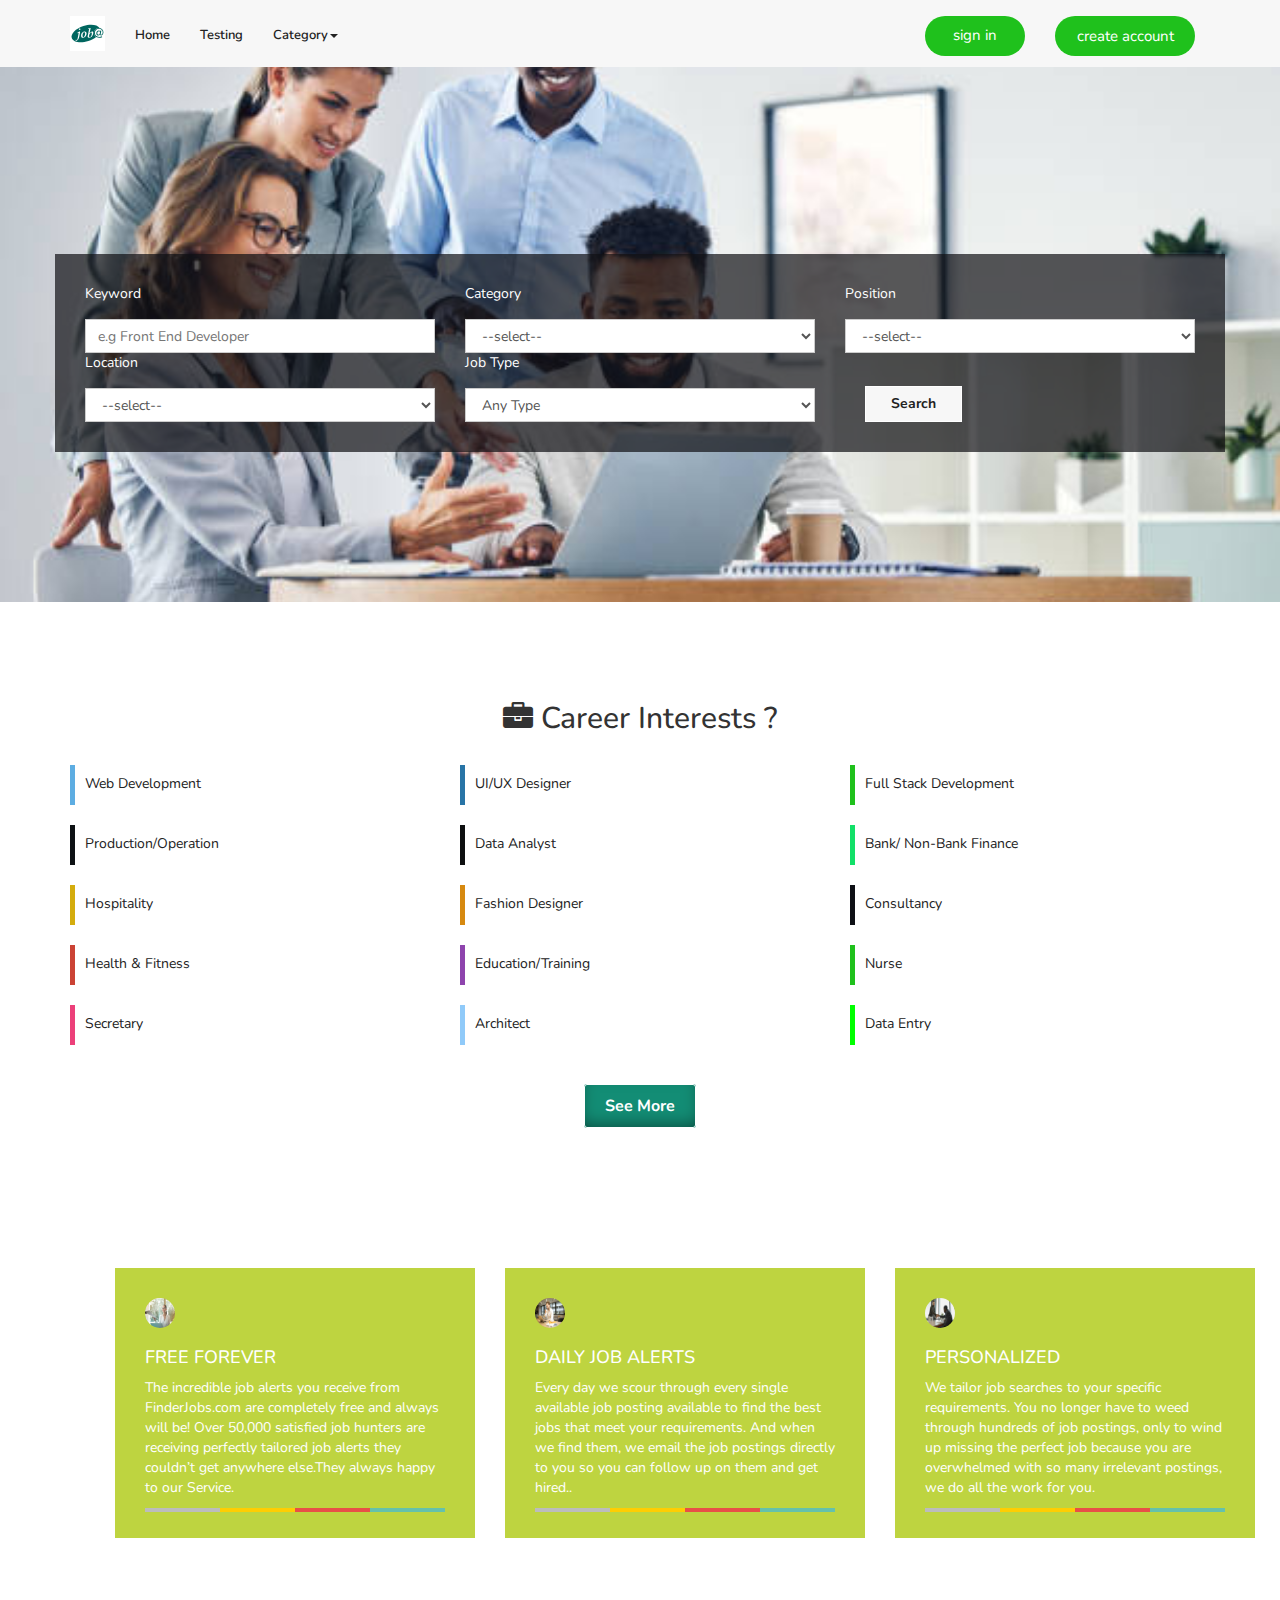
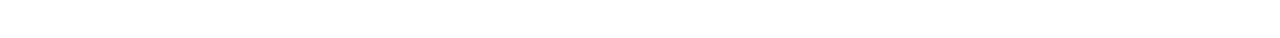
<file: Jobs Portal/index.html>
<!DOCTYPE html>
<html lang="en">

<head>
    <meta charset="utf-8">
    <title>Jobs Portal</title>
    <meta name="description" content="">
    <meta name="viewport" content="width=device-width, initial-scale=1">
    <link rel="shortcut icon" type="image/x-icon" href="favicon.ico">
    <link rel="stylesheet" type="text/css" href="css/bootstrap.css">
    <link rel="stylesheet" type="text/css" href="css/animate.css">
    <link rel="stylesheet" type="text/css" href="css/font-awesome.min.css">
    <link rel="stylesheet" type="text/css" href="css/style.css">
    <link href="https://fonts.googleapis.com/css?family=Nunito:400,400i,600,600i,700" rel="stylesheet">
    <link href="https://fonts.googleapis.com/css?family=Poiret+One" rel="stylesheet"> 
</head>

<body>
    <!--===== top nav ====-->
   
    <!--    ===== menu navbar ====-->
    <section id="menu-navbar">
        <div class="nav-bar">
            <nav class="navbar navbar-default">
                <div class="container">
                    <!-- Brand and toggle get grouped for better mobile display -->
                    <div class="navbar-header">
                        <button type="button" class="navbar-toggle collapsed" data-toggle="collapse" data-target="#bs-example-navbar-collapse-1" aria-expanded="false"> <span class="sr-only">Toggle navigation</span> <span class="icon-bar"></span> <span class="icon-bar"></span> <span class="icon-bar"></span> </button>
                        <a class="navbar-brand" href="#"><img src="./images/logo.svg"></a>
                    </div>
                    <!-- Collect the nav links, forms, and other content for toggling -->
                    <div class="collapse navbar-collapse" id="bs-example-navbar-collapse-1">
                        <ul class="nav navbar-nav">
                            <li><a href="index.html">Home</a></li>
                            <li><a href="./Testing.html">Testing</a></li>
                            <li class="dropdown"> <a href="#" class="dropdown-toggle" data-toggle="dropdown" role="button" aria-haspopup="true" aria-expanded="false">Category<span class="caret"></span></a>
                                <ul class="dropdown-menu animated slideInLeft">
                                    <li><a href="#">Career Guide</a></li>
                                    <li><a href="#">Interview Tips</a></li>
                                    <li><a href="#">Resume Tips</a></li>
                                </ul>
                            </li>
                        </ul>
                        <ul class="nav navbar-nav navbar-right">
                            <li>
                                <p class="text-center"><a href="#" class="btn btn-primary btn-lg" role="button" data-toggle="modal" data-target="#login-modal">sign in</a></p>
                            </li>
                            <li>
                                <button type="button" class="btn btn-primary btn-lg btlg-2" data-toggle="modal" data-target="#myModal"> create account</button>
                            </li>
                        </ul>
                    </div>
                    <!-- /.navbar-collapse -->
                </div>
                <!-- /.container-fluid -->
            </nav>
        </div>
    </section>
    <!--menu navbar end-->
    <!--  ======>Sign In id<=====-->
    <section class="sign-in-id">
        <div class="container">
            <div class="row">
                <div class="col-md-12 text-center">
                    <div class="modal fade" id="login-modal" tabindex="-1" role="dialog" aria-labelledby="myModalLabel" aria-hidden="true" style="display: none;">
                        <div class="modal-dialog">
                            <div class="modal-content">
                                <div class="modal-header" align="center"><img class="img-circle" id="img_logo" src="./images/logo.svg" alt="image">
                                    <button type="button" class="close" data-dismiss="modal" aria-label="Close"> <span class="glyphicon glyphicon-remove" aria-hidden="true"></span> </button>
                                </div>
                                <!--  radio Button -->
                                <div class="choice-login-18jan">
                                    <label>
                                        <input type="radio" name="gender" value="female"> Job Holder
                                        <input type="radio" name="gender" value="other">Candidate </label>
                                </div>
                                <div id="div-forms">
                                    <form id="login-form">
                                        <div class="modal-body">
                                            <input id="login_username" class="form-control" type="text" placeholder="Username (type ERROR for error effect)" required>
                                            <input id="login_password" class="form-control" type="password" placeholder="Password" required>
                                            <div class="checkbox">
                                                <label>
                                                    <input type="checkbox"> Remember me </label>
                                            </div>
                                        </div>
                                        <div class="modal-footer">
                                            <div>
                                               <a href="cv.html"><button type="submit" class="btn btn-primary btn-lg btn-block pr-button">Login</button></a>
                                            </div>
                                            <div>
                                                <button id="login_lost_btn" type="button" class="btn btn-link">Forget Password?</button>
                                            </div>
                                        </div>
                                    </form>
                                    <form id="lost-form" style="display:none;">
                                        <div class="modal-body">
                                            <input id="lost_email" class="form-control" type="text" placeholder="E-Mail (type ERROR for error effect)" required> </div>
                                        <div class="modal-footer">
                                            <div>
                                                <button type="submit" class="btn btn-primary btn-lg btn-block pr-button">Send</button>
                                            </div>
                                            <div>
                                                <button id="lost_login_btn" type="button" class="btn btn-link">Log In</button>
                                            </div>
                                        </div>
                                    </form>
                                </div>
                            </div>
                        </div>
                    </div>
                </div>
            </div>
        </div>
    </section>
    <!--=======> create account option <=======-->
    <section class="craeate-account-id">
        <div class="container">
            <div class="banner-inner text-center">
                <div class="row">
                    <!--  Craeate modal-->
                    <div class="col-md-12">
                        <div class="login-wrapper">
                            <!-- Button trigger modal -->
                            <!-- Modal -->
                            <div class="modal fade" id="myModal" tabindex="-1" role="dialog" aria-labelledby="myModalLabel">
                                <div class="modal-dialog" role="document">
                                    <div class="modal-content model-content-feb5">
                                        <div class="modal-header">
                                            <button type="button" class="close" data-dismiss="modal" aria-label="Close"><span aria-hidden="true">&times;</span></button>
                                            <h4 class="modal-title" id="myModalLabel">Create Your Account</h4> </div>
                                        <div class="modal-body">
                                            <div class="row">
                                                <div class="col-md-6 ">
                                                    <div class="jobseeker"> <i class="fa fa-user-secret" aria-hidden="true"></i>
                                                        <h3>Job Seeker</h3>
                                                        <p>Post/Manage resume and apply to right jobs in the easiest way</p>
                                                        <h5 class="lead"><a href="candidate-list.html">Create Account </a></h5> </div>
                                                </div>
                                                <div class="col-md-6 ">
                                                    <div class="jobseeker"> <i class="fa fa-user-circle-o" aria-hidden="true"></i>
                                                        <h3>Job Holder</h3>
                                                        <p>Post/Manage resume and apply to right jobs in the easiest way</p>
                                                        <h5 class="lead"><a href="client-post-list-home.html">Create Account </a></h5> </div>
                                                </div>
                                            </div>
                                        </div>
                                    </div>
                                </div>
                            </div>
                        </div>
                    </div>
                </div>
            </div>
        </div>
    </section>
    <!--  =======Top search Background  ===========-->
    <div class="top-bg">
        <div class="container">
            <div class="row">
                <!-- job Search Part-->
                <div class="info-group">
                    <div class="row">
                        <div class="col-md-4">
                            <!--START KEYWORD-->
                            <p class="list-key">Keyword</p>
                            <form>
                                <input type="text" class="input-control" placeholder="e.g Front End Developer"> </form>
                        </div>
                        <!-- END KEYWORD-->
                        <!-- START CATEGORY-->
                        <div class="col-md-4">
                            <p class="list-key">Category</p>
                            <div class="list3-24-18">
                                <form>
                                    <select class="selectpicker">
                                        <optgroup label="Jobs">
                                            <option>--select--</option>
                                            <option>IT</option>
                                            <option>Data Analyst</option>
                                            <option>Data Scientist</option>
                                            <option>Education</option>
                                            <option>Medical</option>
                                            <option>Bank</option>
                                        </optgroup>
                                    </select>
                                </form>
                            </div>
                        </div>
                        <!-- END CATEGORY-->
                        <!-- START POSITION-->
                        <div class="col-md-4">
                            <p class="list-key">Position</p>
                            <div class="list3-24-18">
                                <form>
                                    <select class="selectpicker">
                                        <optgroup label="Level">
                                            <option>--select--</option>
                                            <option>Any Level</option>
                                            <option>Fresher</option>
                                            <option>Experience</option>
                                            <option>Junior</option>
                                            <option>Senior</option>
                                        </optgroup>
                                    </select>
                                </form>
                            </div>
                        </div>
                        <!-- END POSITION-->
                        <!-- START LOCATION-->
                        <div class="col-md-4">
                            <p class="list-key">Location</p>
                            <div class="list3-24-18">
                                <form>
                                    <select class="selectpicker">
                                        <optgroup label="Area">
                                            <option>--select--</option>
                                            <option>Coimbatore</option>
                                            <option>Chennai</option>
                                            <option>Bangalore</option>
                                            <option>Hyderabad</option>
                                            <option>Delhi</option>
                                            <option>Mumbai</option>
                                            <option>Pune</option>
                                        </optgroup>
                                    </select>
                                </form>
                            </div>
                        </div>
                        <!-- END LOCATION-->
                        <!-- START JOB TYPE-->
                        <div class="col-md-4">
                            <p class="list-key">Job Type</p>
                            <div class="list3-24-18">
                                <form>
                                    <select class="selectpicker">
                                        <optgroup label="Type">
                                            <option>Any Type</option>
                                            <option>Full Tme</option>
                                            <option>Part Time</option>
                                        </optgroup>
                                    </select>
                                </form>
                            </div>
                        </div>
                        <!-- END JOB TYPE-->
                        <!-- START SEARCH-->
                        <div class="col-md-4">
                            <form>
                                <a href="#">
                                    <button type="button" class="search-button">Search</button>
                                </a>
                            </form>
                        </div>
                        <!-- END SEARCH-->
                    </div>
                </div>
            </div>
        </div>
    </div>
    <!--===== top Bg End =====-->
    <!--=====>job-sector-list <====-->
    <section id="wrapper">
        <div class="job-sector-list">
            <div class="container">
                <div class="sector-header text-center">
                    <h2><i class="fa fa-briefcase" aria-hidden="true"></i> Career Interests ?</h2> </div>
                <div class="row">
                    <div class="col-md-4">
                        <div class="sector-name">
                            <div class="sectors-list accounted-1"> <a href="client-post-list-home.html">Web Development</a> </div>
                        </div>
                    </div>
                    <div class="col-md-4">
                        <div class="sector-name">
                            <div class="sectors-list hospitality-2"> <a href="client-post-list-home.html">UI/UX Designer</a> </div>
                        </div>
                    </div>
                    <div class="col-md-4">
                        <div class="sector-name">
                            <div class="sectors-list it-3"> <a href="client-post-list-home.html">Full Stack Development</a> </div>
                        </div>
                    </div>
                    <div class="col-md-4">
                        <div class="sector-name">
                            <div class="sectors-list production-4"> <a href="#"> Production/Operation</a> </div>
                        </div>
                    </div>
                    <div class="col-md-4">
                        <div class="sector-name">
                            <div class="sectors-list agro-5"> <a href="#"> Data Analyst</a> </div>
                        </div>
                    </div>
                    <div class="col-md-4">
                        <div class="sector-name">
                            <div class="sectors-list bank-6"> <a href="#"> Bank/ Non-Bank Finance</a> </div>
                        </div>
                    </div>
                    <div class="col-md-4">
                        <div class="sector-name">
                            <div class="sectors-list hospitality-7"> <a href="#"> Hospitality</a> </div>
                        </div>
                    </div>
                    <div class="col-md-4">
                        <div class="sector-name">
                            <div class="sectors-list commercial-8"> <a href="#"> Fashion Designer</a> </div>
                        </div>
                    </div>
                    <div class="col-md-4">
                        <div class="sector-name">
                            <div class="sectors-list research-9"> <a href="#"> Consultancy </a> </div>
                        </div>
                    </div>
                    <div class="col-md-4">
                        <div class="sector-name">
                            <div class="sectors-list beauty-10"> <a href="#"> Health & Fitness</a> </div>
                        </div>
                    </div>
                    <div class="col-md-4">
                        <div class="sector-name">
                            <div class="sectors-list education-11"> <a href="#"> Education/Training </a> </div>
                        </div>
                    </div>
                    <div class="col-md-4">
                        <div class="sector-name">
                            <div class="sectors-list construction-12"> <a href="#">Nurse</a> </div>
                        </div>
                    </div>
                    <div class="col-md-4">
                        <div class="sector-name">
                            <div class="sectors-list secretary-13"> <a href="#">Secretary</a> </div>
                        </div>
                    </div>
                    <div class="col-md-4">
                        <div class="sector-name">
                            <div class="sectors-list architects-14"> <a href="#">Architect</a> </div>
                        </div>
                    </div>
                    <div class="col-md-4">
                        <div class="sector-name">
                            <div class="sectors-list operator-15"> <a href="#">Data Entry</a> </div>
                        </div>
                    </div>
                </div>
                <div class="home-button text-center" > <a href="#" class="Read_more">See More</a> </div>
            </div>
        </div>
    </section>
    <!-- END JOB SECTOR LIST -->
    <!-- =====================OUR_MOTO================-->
    <section id="our-moto">
        <div class="container">
            <div class="row">
                <div class="col-md-4">
                    <div class="logo1-16_03"> <img src="./images/Image7.jpg" alt="">
                        <h3>FREE FOREVER</h3>
                        <p>The incredible job alerts you receive from FinderJobs.com are completely free and always will be! Over 50,000 satisfied job hunters are receiving perfectly tailored job alerts they couldn’t get anywhere else.They always happy to our Service.</p>
                        <div class="box"></div>
                    </div>
                </div>
                <div class="col-md-4">
                    <div class="logo1-16_03"> <img src="./images/Image6.jpg" alt="">
                        <h3>DAILY JOB ALERTS</h3>
                        <p>Every day we scour through every single available job posting available to find the best jobs that meet your requirements. And when we find them, we email the job postings directly to you so you can follow up on them and get hired..</p>
                        <div class="box"></div>
                    </div>
                </div>
                <div class="col-md-4">
                    <div class="logo1-16_03"> <img src="./images/image5.jpg" alt="">
                        <h3>PERSONALIZED</h3>
                        <p>We tailor job searches to your specific requirements. You no longer have to weed through hundreds of job postings, only to wind up missing the perfect job because you are overwhelmed with so many irrelevant postings, we do all the work for you.</p>
                        <div class="box"></div>
                    </div>
                </div>
            </div>
        </div>
    </section>
    
    <script src="js/jquery-3.1.1.min.js"></script>
    <script src="js/bootstrap.min.js"></script>
    <script src="js/main.js"></script>
    <script>
        $('.count').each(function () {
            $(this).prop('Counter', 0).animate({
                Counter: $(this).text()
            }, {
                duration: 4000
                , easing: 'swing'
                , step: function (now) {
                    $(this).text(Math.ceil(now));
                }
            });
        });
    </script>
</body>

</html>
</file>
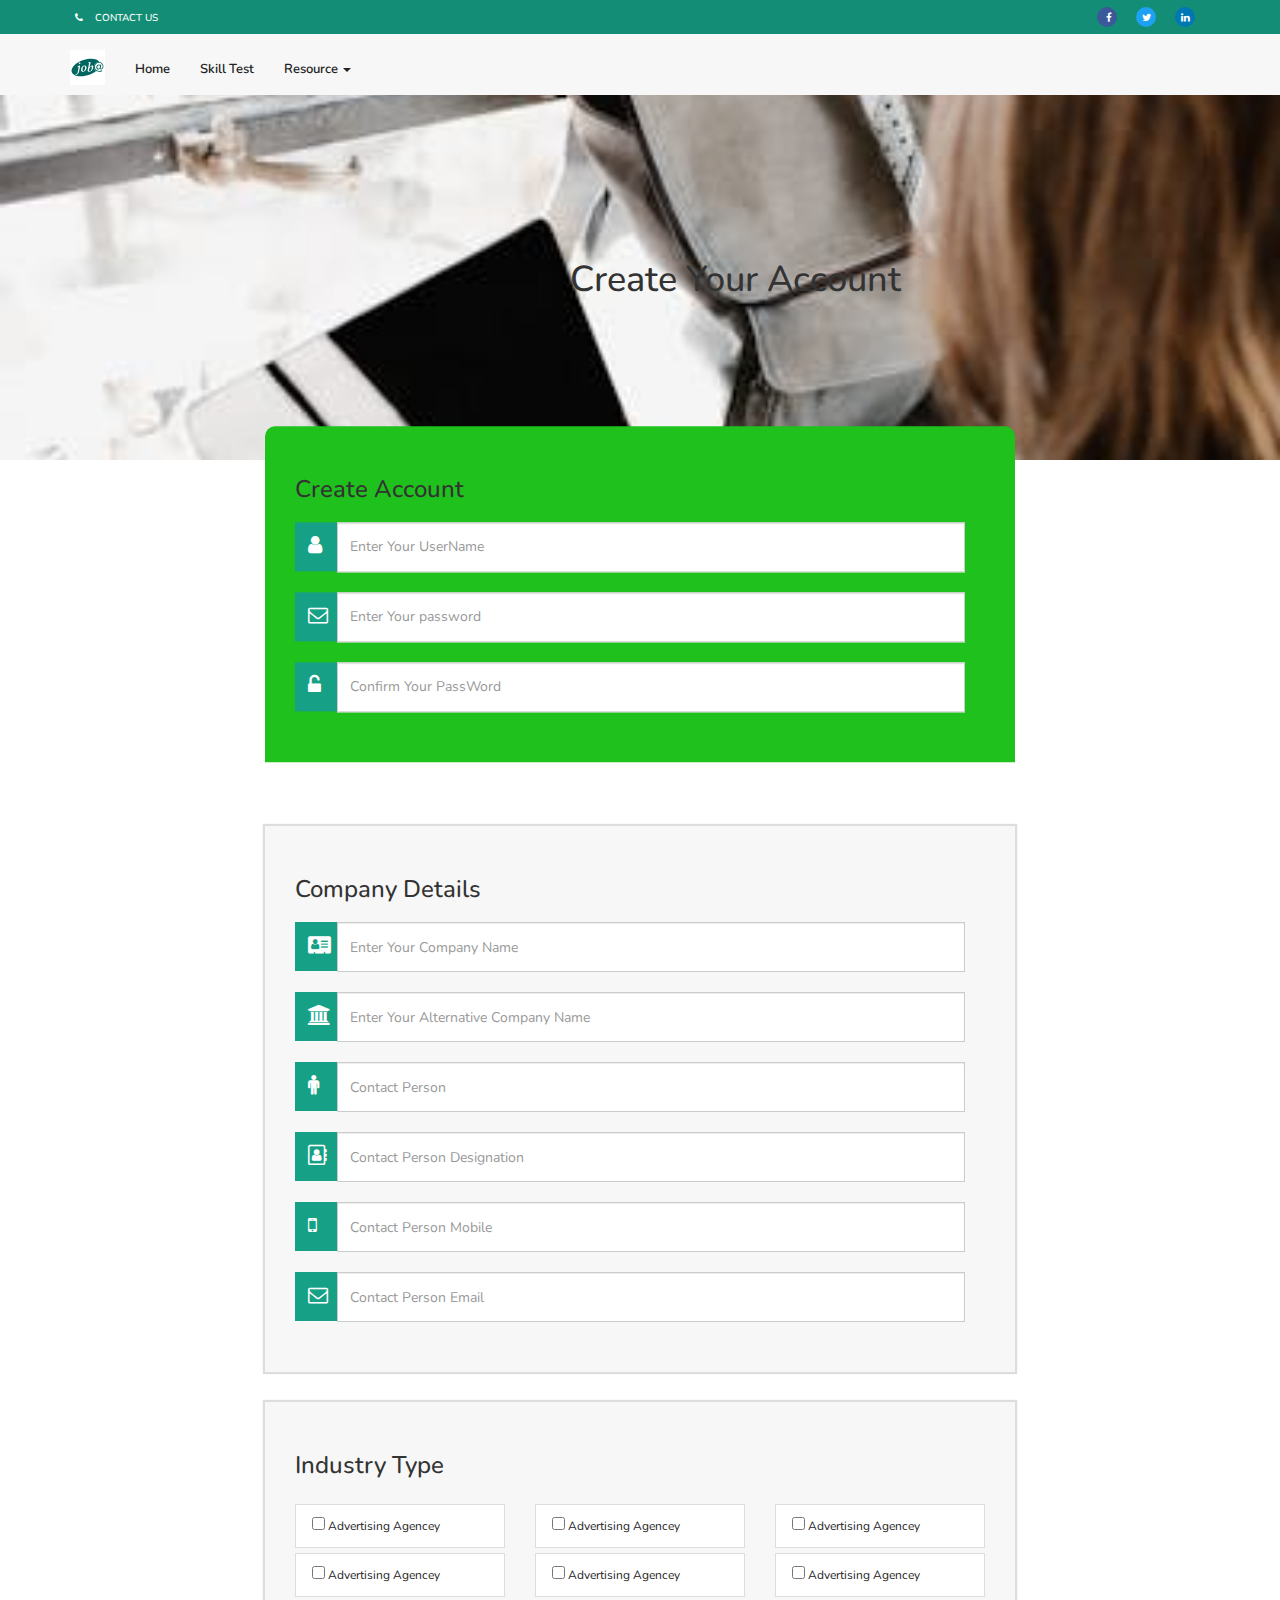
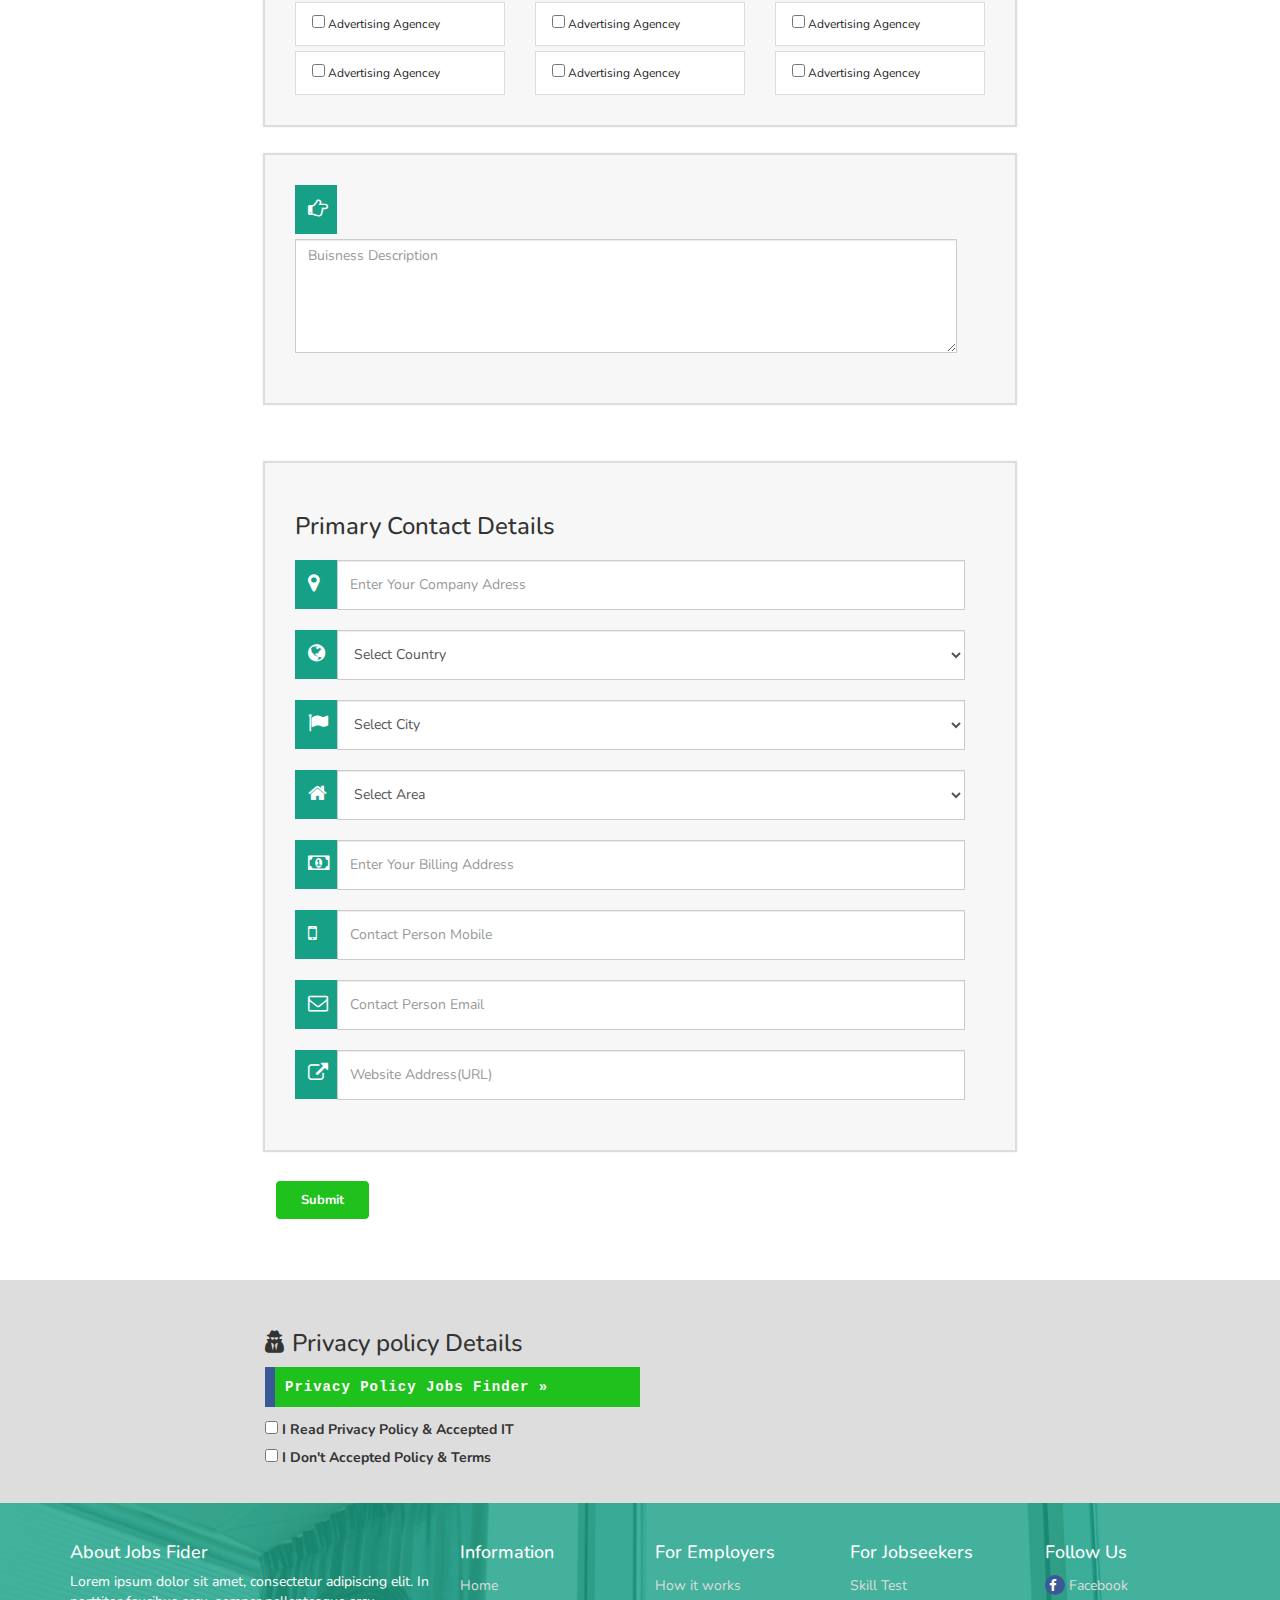
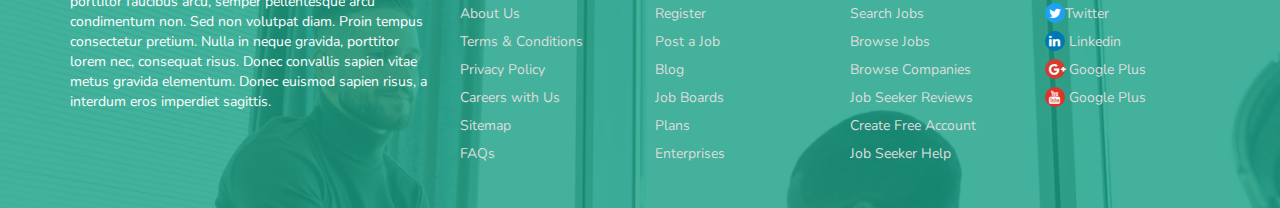
<file: Jobs Portal/client-account.html>
<!DOCTYPE html>
<html lang="en">

<head>
    <meta charset="utf-8">
    <title>Jobs Finder</title>
    <meta name="description" content="">
    <meta name="viewport" content="width=device-width, initial-scale=1">
    <link rel="shortcut icon" type="image/x-icon" href="favicon.ico">
    <link rel="stylesheet" type="text/css" href="css/bootstrap.css">
    <link rel="stylesheet" type="text/css" href="css/animate.css">
    <link rel="stylesheet" type="text/css" href="css/font-awesome.min.css">
    <link rel="stylesheet" type="text/css" href="css/style.css">
     <link href="https://fonts.googleapis.com/css?family=Nunito:400,400i,600,600i,700" rel="stylesheet">
    <link href="https://fonts.googleapis.com/css?family=Poiret+One" rel="stylesheet"> 
      </head>

<body>
   <!--===== top nav ====-->
    <section class="top-nav">
        <div class="container">
            <div class="row">
                 <div class="col-md-6">
                    <div class="left-menu">
                        <ul>
                            <li><a href="#"><i class="fa fa-phone" aria-hidden="true"></i>contact us</a></li>
                        </ul>
                    </div>
                </div>
                <div class="col-md-6">
                    <div class="menu">
                        <ul>
                            <li><a href="#"><i class="fa fa-facebook" aria-hidden="true"></i></a></li>
                            <li><a href="#"><i class="fa fa-twitter" aria-hidden="true"></i></a></li>
                            <li><a href="#"><i class="fa fa-linkedin" aria-hidden="true"></i></a></li>
                        </ul>
                    </div>
                </div>
            </div>
        </div>
    </section>
    <!--    ===== menu navbar ====-->
    <section id="menu-navbar">
        <div class="nav-bar">
            <nav class="navbar navbar-default">
                <div class="container">
                    <!-- Brand and toggle get grouped for better mobile display -->
                    <div class="navbar-header">
                        <button type="button" class="navbar-toggle collapsed" data-toggle="collapse" data-target="#bs-example-navbar-collapse-1" aria-expanded="false"> <span class="sr-only">Toggle navigation</span> <span class="icon-bar"></span> <span class="icon-bar"></span> <span class="icon-bar"></span> </button>
                        <a class="navbar-brand" href="#"><img src="./images/logo.svg"></a>
                    </div>
                    <!-- Collect the nav links, forms, and other content for toggling -->
                    <div class="collapse navbar-collapse" id="bs-example-navbar-collapse-1">
                        <ul class="nav navbar-nav">
                            <li><a href="index.html">Home</a></li>
                            <li><a href="#">Skill Test</a></li>
                            <li class="dropdown"> <a href="#" class="dropdown-toggle" data-toggle="dropdown" role="button" aria-haspopup="true" aria-expanded="false">Resource <span class="caret"></span></a>
                                <ul class="dropdown-menu animated slideInLeft">
                                    <li><a href="#">Career Guide</a></li>
                                    <li><a href="#">Interview Tips</a></li>
                                    <li><a href="#">Resume Tips</a></li>
                                </ul>
                            </li>
                        </ul>
                    </div>
                    <!-- /.navbar-collapse -->
                </div>
                <!-- /.container-fluid -->
            </nav>
        </div>
    </section>
    <!--menu navbar end-->
    
    <div class="client-header-bg">
              <div class="container">
            <h1 class="text-center">Create Your Account</h1> </div>
    </div>
    
    
    
    
    <!--   employer Account page-->
    <section id="client_full_account">
        <div class="container">
            <div class="row">
                <!--==========Create Account================-->
                <div class="col-md-8 col-md-offset-2">
                    <div class="Account_info_16_03">
                        <h3 class="text-lead">Create Account</h3>
                        <form action="">
                            <!-- user name field-->
                            <div id="field">
                                <label for="name" class="re-ml"><i class="fa fa-user" aria-hidden="true"></i></label>
                                <input type="text" class="form-control re-width" name="name" tabindex="1" placeholder="Enter Your UserName"> </div>
                            <!-- password field-->
                            <div id="field">
                                <label for="email" class="re-ml"><i class="fa fa-envelope-o" aria-hidden="true"></i></label>
                                <input type="password" class="form-control re-width" name="password" tabindex="1" placeholder="Enter Your password"> </div>
                            <!-- confirm password field-->
                            <div id="field">
                                <label for="email" class="re-ml"><i class="fa fa-unlock-alt" aria-hidden="true"></i></label>
                                <input type="password" class="form-control re-width" name="Confirm_password" tabindex="1" placeholder="Confirm Your PassWord"> </div>
                        </form>
                    </div>
                </div>
                <!--======================Company Details=======-->
                <div class="col-md-8 col-md-offset-2">
                    <div class="company_info_16_03">
                        <h3 class="text-lead">Company Details</h3>
                        <form action="">
                            <!-- Company name field-->
                            <div id="field">
                                <label for="name" class="re-ml"><i class="fa fa-address-card" aria-hidden="true"></i></label>
                                <input type="text" class="form-control re-width" name="name" tabindex="1" placeholder="Enter Your Company Name"> </div>
                            <!-- Alternative Company field-->
                            <div id="field">
                                <label for="name" class="re-ml"><i class="fa fa-university" aria-hidden="true"></i></label>
                                <input type="text" class="form-control re-width" name="text" tabindex="1" placeholder="Enter Your Alternative Company Name"> </div>
                            <!-- contact person field-->
                            <div id="field">
                                <label for="name" class="re-ml"><i class="fa fa-male" aria-hidden="true"></i></label>
                                <input type="text" class="form-control re-width" name="alt-company" tabindex="1" placeholder="Contact Person"> </div>
                            <!-- contact person designation-->
                            <div id="field">
                                <label for="name" class="re-ml"><i class="fa fa-address-book-o" aria-hidden="true"></i></label>
                                <input type="text" class="form-control re-width" name="alt-company" tabindex="1" placeholder="Contact Person Designation"> </div>
                            <!-- contact person Mobile-->
                            <div id="field">
                                <label for="number" class="re-ml"><i class="fa fa-mobile" aria-hidden="true"></i></label>
                                <input type="number" class="form-control re-width" name="alt-company" tabindex="1" placeholder="Contact Person Mobile"> </div>
                            <!-- contact person Email-->
                            <div id="field">
                                <label for="eamil" class="re-ml"><i class="fa fa-envelope-o" aria-hidden="true"></i></label>
                                <input type="text" class="form-control re-width" name="alt-company" tabindex="1" placeholder="Contact Person Email"> </div>
                        </form>
                    </div>
                </div>
                <!--===================INdustry Type ==================-->
                <div class="col-md-8 col-md-offset-2">
                    <div class="industry-type-list">
                        <h3 class="text-lead">Industry Type</h3>
                        <div class="row">
                            <!--   ================left side Industry list========================-->
                            <div class="col-md-4">
                                <div class="item-left-16-03">
                                     <tbody>
                                        <tr class="biusnesstable-row">
                                            <td>
                                                <div class="item-details_16-03">
                                                    <label class="industry-label">
                                                        <input type="checkbox" name="buisnesstype"> <span id="industry-type">Advertising Agencey</span> </label>
                                                </div>
                                                <div class="item-details_16-03">
                                                    <label class="industry-label">
                                                        <input type="checkbox" name="buisnesstype"> <span id="industry-type">Advertising Agencey</span> </label>
                                                </div>
                                                <div class="item-details_16-03">
                                                    <label class="industry-label">
                                                        <input type="checkbox" name="buisnesstype"> <span id="industry-type">Advertising Agencey</span> </label>
                                                </div>
                                                <div class="item-details_16-03">
                                                    <label class="industry-label">
                                                        <input type="checkbox" name="buisnesstype"> <span id="industry-type">Advertising Agencey</span> </label>
                                                </div>
                                               
                                              
                                            </td>
                                        </tr>
                                    </tbody>
                        
                                    
                                </div>
                            </div>
                            <!--    ======Right side Industry type============================-->
                            <div class="col-md-4">
                                <div class="item-left-16-03">
                                  <tbody>
                                        <tr class="biusnesstable-row">
                                            <td>
                                                <div class="item-details_16-03">
                                                    <label class="industry-label">
                                                        <input type="checkbox" name="buisnesstype"> <span id="industry-type">Advertising Agencey</span> </label>
                                                </div>
                                                <div class="item-details_16-03">
                                                    <label class="industry-label">
                                                        <input type="checkbox" name="buisnesstype"> <span id="industry-type">Advertising Agencey</span> </label>
                                                </div>
                                                <div class="item-details_16-03">
                                                    <label class="industry-label">
                                                        <input type="checkbox" name="buisnesstype"> <span id="industry-type">Advertising Agencey</span> </label>
                                                </div>
                                                <div class="item-details_16-03">
                                                    <label class="industry-label">
                                                        <input type="checkbox" name="buisnesstype"> <span id="industry-type">Advertising Agencey</span> </label>
                                                </div>
                                             
                                            </td>
                                        </tr>
                                    </tbody>
                                </div>
                            </div>
                              <div class="col-md-4">
                                <div class="item-left-16-03">
                                  <tbody>
                                        <tr class="biusnesstable-row">
                                            <td>
                                                <div class="item-details_16-03">
                                                    <label class="industry-label">
                                                        <input type="checkbox" name="buisnesstype"> <span id="industry-type">Advertising Agencey</span> </label>
                                                </div>
                                                <div class="item-details_16-03">
                                                    <label class="industry-label">
                                                        <input type="checkbox" name="buisnesstype"> <span id="industry-type">Advertising Agencey</span> </label>
                                                </div>
                                                <div class="item-details_16-03">
                                                    <label class="industry-label">
                                                        <input type="checkbox" name="buisnesstype"> <span id="industry-type">Advertising Agencey</span> </label>
                                                </div>
                                                <div class="item-details_16-03">
                                                    <label class="industry-label">
                                                        <input type="checkbox" name="buisnesstype"> <span id="industry-type">Advertising Agencey</span> </label>
                                                </div>
                                              
                                            </td>
                                        </tr>
                                    </tbody>
                                </div>
                            </div>
                            
                        </div>
                    </div>
                    <!--=========Biusness Description============-->
                    <div class="biusness-description16-03">
                        <div id="field">
                            <label for="eamil" class="re-ml"><i class="fa fa-hand-o-right" aria-hidden="true"></i></label>
                            <textarea type="text" class="form-control des-width" name="alt-company" rows="5" placeholder="Buisness Description"></textarea>
                        </div>
                    </div>
                </div>
                <!--======================Company Details=======-->
                <div class="col-md-8 col-md-offset-2">
                    <div class="primary_contact_16_03">
                        <h3 class="text-lead">Primary Contact Details</h3>
                        <form action="">
                            <!-- Company Adress field-->
                            <div id="field">
                                <label for="name" class="re-ml"><i class="fa fa-map-marker" aria-hidden="true"></i></label>
                                <input type="text" class="form-control re-width" name="name" tabindex="1" placeholder="Enter Your Company Adress"> </div>
                            <!-- country field-->
                            <div id="field">
                                <label for="name" class="re-ml"><i class="fa fa-globe" aria-hidden="true"></i></label>
                                <select name="choose-country" class="form-control re-width">
                                    <option value="1">Select Country</option>
                                    <option value="bangladesh">Bangladesh</option>
                                    <option value="pakistan">Pakistan</option>
                                    <option value="nepal">Nepal</option>
                                    <option value="australia">Australia</option>
                                </select>
                            </div>
                            <!--          city field-->
                            <div id="field">
                                <label for="name" class="re-ml"><i class="fa fa-flag" aria-hidden="true"></i></label>
                                <select name="choose-city" class="form-control re-width">
                                    <option value="1">Select City</option>
                                    <option value="dhaka">Dhaka</option>
                                    <option value="comilla">Comilla</option>
                                    <option value="chittagong">Chittagong</option>
                                    <option value="barisal">Barisal</option>
                                </select>
                            </div>
                            <!--          area field-->
                            <div id="field">
                                <label for="name" class="re-ml"><i class="fa fa-home" aria-hidden="true"></i></label>
                                <select name="choose-city" class="form-control re-width">
                                    <option value="1">Select Area</option>
                                    <option value="Agargaon">Agargaon</option>
                                    <option value="arambag">Arambag</option>
                                    <option value="ashulia">Ashulia</option>
                                    <option value="badda">Badda</option>
                                </select>
                            </div>
                            <!-- billing adress field-->
                            <div id="field">
                                <label for="name" class="re-ml"><i class="fa fa-money" aria-hidden="true"></i></label>
                                <input type="text" class="form-control re-width" name="alt-company" tabindex="1" placeholder="Enter Your Billing Address"> </div>
                            <!-- contact person Mobile-->
                            <div id="field">
                                <label for="number" class="re-ml"><i class="fa fa-mobile" aria-hidden="true"></i></label>
                                <input type="number" class="form-control re-width" name="alt-company" tabindex="1" placeholder="Contact Person Mobile"> </div>
                            <!-- contact person Email-->
                            <div id="field">
                                <label for="eamil" class="re-ml"><i class="fa fa-envelope-o" aria-hidden="true"></i></label>
                                <input type="text" class="form-control re-width" name="alt-company" tabindex="1" placeholder="Contact Person Email"> </div>
                            <!-- Website URL-->
                            <div id="field">
                                <label for="link" class="re-ml"><i class="fa fa-external-link" aria-hidden="true"></i></label>
                                <input type="text" class="form-control re-width" name="alt-company" tabindex="1" placeholder="Website Address(URL)"> </div>
                        </form>
                    </div>
                </div>
                
                
            </div>
        </div>
    </section>
    <div class="submit-button">
    <div class="container">
        <div class="col-md-8 col-md-offset-2">
            <button type="button" class="btn btn-client">Submit</button>
        </div>
    </div>
</div>
    <section id="privecy-policy">
        <div class="container">
            <div class="row">
                <div class="col-md-8 col-md-offset-2">
                    <div class="privacy-details">
                        <h3><i class="fa fa-user-secret" aria-hidden="true"></i> Privacy policy Details</h3>
                        <a href="#" class="privacy-page">
                            <p>Privacy Policy Jobs Finder &raquo;
                            </p>
                        </a>
                        <div class="inpu-group">
                            <input type="checkbox" name="pri-1">
                            <label>I Read Privacy Policy &amp; Accepted IT</label>
                        </div>
                        <div class="inpu-group">
                            <input type="checkbox" name="pri-1">
                            <label>I Don't Accepted Policy &amp; Terms</label>
                        </div>
                    </div>
                </div>
            </div>
        </div>
    </section>
    <!--======FOOTER=====-->
    <section class="footer">
        <div class="container">
            <div class="row">
                <div class="col-md-4">
                    <div class="about-left">
                        <h4>About Jobs Fider</h4>
                        <p>Lorem ipsum dolor sit amet, consectetur adipiscing elit. In porttitor faucibus arcu, semper pellentesque arcu condimentum non. Sed non volutpat diam. Proin tempus consectetur pretium. Nulla in neque gravida, porttitor lorem nec, consequat risus. Donec convallis sapien vitae metus gravida elementum. Donec euismod sapien risus, a interdum eros imperdiet sagittis.</p>
                    </div>
                </div>
                <div class="col-md-2">
                    <div class="Footer-site-map footer-menu-list">
                        <h4>Information</h4>
                        <ul>
                            <li><a href="#">Home</a></li>
                            <li><a href="#">About Us</a></li>
                            <li><a href="#">Terms &amp; Conditions</a></li>
                            <li><a href="#">Privacy Policy</a></li>
                            <li><a href="#">Careers with Us</a></li>
                            <li><a href="#">Sitemap</a></li>
                            <li><a href="#">FAQs</a></li>
                        </ul>
                    </div>
                </div>
                <div class="col-md-2">
                    <div class="Footer-site-map footer-menu-list">
                        <h4>For Employers</h4>
                        <ul>
                            <li><a href="#">How it works</a></li>
                            <li><a href="#">Register</a></li>
                            <li><a href="#">Post a Job</a></li>
                            <li><a href="#">Blog</a></li>
                            <li><a href="#">Job Boards</a></li>
                            <li><a href="#">Plans</a></li>
                            <li><a href="#">Enterprises</a></li>
                        </ul>
                    </div>
                </div>
                <div class="col-md-2">
                    <div class="Footer-site-map footer-menu-list">
                        <h4>For Jobseekers</h4>
                        <ul>
                            <li><a href="#">Skill Test</a></li>
                            <li><a href="#">Search Jobs</a></li>
                            <li><a href="#">Browse Jobs</a></li>
                            <li><a href="#">Browse Companies</a></li>
                            <li><a href="#">Job Seeker Reviews</a></li>
                            <li><a href="#">Create Free Account</a></li>
                            <li><a href="#">Job Seeker Help</a></li>
                        </ul>
                    </div>
                </div>
                <div class="col-md-2">
                    <div class="Footer-social-menu footer-menu-list">
                        <h4>Follow Us</h4>
                        <ul>
                            <li><a href="#"><i class="fa fa-facebook" aria-hidden="true"></i> <span>Facebook</span></a></li>
                            <li><a href="#"><i class="fa fa-twitter" aria-hidden="true"></i><span>Twitter</span></a></li>
                            <li><a href="#"><i class="fa fa-linkedin" aria-hidden="true"></i> <span>Linkedin</span></a></li>
                            <li><a href="#"><i class="fa fa-google-plus" aria-hidden="true"></i><span> Google Plus</span></a></li>
                            <li><a href="#"><i class="fa fa-youtube" aria-hidden="true"></i><span> Google Plus</span></a></li>
                        </ul>
                    </div>
                </div>
            </div>
        </div>
    </section>
    <script src="js/jquery-3.1.1.min.js"></script>
    <script src="js/bootstrap.min.js"></script>
    <script src="js/main.js"></script>
</body>

</html>
</file>
<file: Jobs Portal/css/style.css>
* {
    margin: 0px;
    padding: 0px;
}

body {
   font-family: 'Nunito', sans-serif;
  
}
h1{
    font-family: 'Nunito', sans-serif;
  
}

a{
    font-family: 'Nunito', sans-serif;
 
}
p{
    font-family: 'Nunito', sans-serif;
  
}


/*===   font-family: 'Nunito', sans-serif; ===*/


/*======GLOBAL====*/
#wrapper{
    margin-top: 30px;
    
}
.home-button{
    margin-top: 50px;
    color: #fff;
}
.home-button a{
    color: #fff;
    text-decoration: none;
    font-weight: bold;
    border: 1px solid #fff;
}
.button-17_03{
    background-color: #138D75;
    padding: 10px 25px 10px 25px;
    margin-top: 130px;
}
/*===top nav====*/

.top-nav {
    background-color: #138D75;
    padding: 7px;
}
.left-menu ul {
    margin: 0;
    list-style: none;
    text-align: left;
}

.left-menu li {
    display: inline-block;
    position: relative;
}

.left-menu li a {
    color:#fff;
    font-weight: 500;
    display: block;
    text-transform: uppercase;
    font-size: 10px;
}

.left-menu li a i {
    height: 20px;
    width: 20px;
    border-radius: 100%;
    padding: 5px;
    margin-right: 5px;

  
}

.menu ul {
    margin: 0;
    list-style: none;
    text-align: right;
}

.menu li {
    display: inline-block;
    position: relative;
}

.menu li a {
    color:#fff;
    font-weight: 500;
    display: block;
    text-transform: uppercase;
    font-size: 10px;
}

.menu li a i {
    height: 20px;
    width: 20px;
    border-radius: 100%;
    padding: 5px;
    margin-right: 15px;

  
}


/*====== menu navbar css ====*/
.navbar-default {
     background-color: #f7f7f7;
    border-color: #f7f7f7;

}
.navbar-nav {
    float: left;
    margin: 0;
  
}
.navbar {
    border-radius: 0px;
}

.navbar-default .navbar-nav > li > a {
    color: #222;
    font-size: 13px;
    font-weight: 600;
      font-family: 'Nunito', sans-serif;
    text-transform: capitalize;
    margin-top: 9px;
}
.navbar-brand > img {
    display: block;
    height: 35px;
}
img.img-responsive.user-image-login {
    height: 40px;
    margin-top: -10px;
}
/*=======Navbar Notify======*/


.navbar-default .dropdown-menu.notify-drop {
  min-width: 330px;
  background-color: #fff;
  min-height: 360px;
  max-height: 360px;
}
.navbar-default .dropdown-menu.notify-drop .notify-drop-title {
  border-bottom: 1px solid #e2e2e2;
  padding: 5px 15px 10px 15px;
}
.navbar-default .dropdown-menu.notify-drop .drop-content {
  min-height: 280px;
  max-height: 280px;
  overflow-y: scroll;
}
.navbar-default .dropdown-menu.notify-drop .drop-content::-webkit-scrollbar-track
{
  background-color: #F5F5F5;
}

.navbar-default .dropdown-menu.notify-drop .drop-content::-webkit-scrollbar
{
  width: 8px;
  background-color: #F5F5F5;
}

.navbar-default .dropdown-menu.notify-drop .drop-content::-webkit-scrollbar-thumb
{
  background-color: #ccc;
}
.navbar-default .dropdown-menu.notify-drop .drop-content > li {
  border-bottom: 1px solid #e2e2e2;
  padding: 10px 0px 5px 0px;
}
.navbar-default .dropdown-menu.notify-drop .drop-content > li:nth-child(2n+0) {
  background-color: #fafafa;
}
.navbar-default .dropdown-menu.notify-drop .drop-content > li:after {
  content: "";
  clear: both;
  display: block;
}
.navbar-default .dropdown-menu.notify-drop .drop-content > li:hover {
  background-color: #fcfcfc;
}
.navbar-default .dropdown-menu.notify-drop .drop-content > li:last-child {
  border-bottom: none;
}
.navbar-default .dropdown-menu.notify-drop .drop-content > li .notify-img {
  float: left;
  display: inline-block;
  width: 45px;
  height: 45px;
  margin: 0px 0px 8px 0px;
}
.navbar-default .dropdown-menu.notify-drop .allRead {
  margin-right: 7px;
}
.navbar-default .dropdown-menu.notify-drop .rIcon {
  float: right;
  color: #999;
}
.navbar-default .dropdown-menu.notify-drop .rIcon:hover {
  color: #333;
}
.navbar-default .dropdown-menu.notify-drop .drop-content > li a {
  font-size: 12px;
  font-weight: normal;
}
.navbar-default .dropdown-menu.notify-drop .drop-content > li {
  font-weight: bold;
  font-size: 11px;
}
.navbar-default .dropdown-menu.notify-drop .drop-content > li hr {
  margin: 5px 0;
  width: 70%;
  border-color: #e2e2e2;
}
.navbar-default .dropdown-menu.notify-drop .drop-content .pd-l0 {
  padding-left: 0;
}
.navbar-default .dropdown-menu.notify-drop .drop-content > li p {
  font-size: 11px;
  color: #666;
  font-weight: normal;
  margin: 3px 0;
}
.navbar-default .dropdown-menu.notify-drop .drop-content > li p.time {
  font-size: 10px;
  font-weight: 600;
  top: -6px;
  margin: 8px 0px 0px 0px;
  padding: 0px 3px;
  border: 1px solid #e2e2e2;
  position: relative;
  background-image: linear-gradient(#fff,#f2f2f2);
  display: inline-block;
  border-radius: 2px;
  color: #B97745;
}
.navbar-default .dropdown-menu.notify-drop .drop-content > li p.time:hover {
  background-image: linear-gradient(#fff,#fff);
}
.navbar-default .dropdown-menu.notify-drop .notify-drop-footer {
  border-top: 1px solid #e2e2e2;
  bottom: 0;
  position: relative;
  padding: 8px 15px;
}
.navbar-default .dropdown-menu.notify-drop .notify-drop-footer a {
  color: #777;
  text-decoration: none;
}
.navbar-default .dropdown-menu.notify-drop .notify-drop-footer a:hover {
  color: #333;
}


/*=====Sign In id====*/
/*----btn-primary button---*/

.btn-primary {
    color: #fff;
    background-color: #3416a0;
    border-color: transparent;
    border-radius: 20px;
}

.btn-primary:focus,
.btn-primary.focus {
    color: #fff;
    background-color: #34c21b;
    border-color: transparent;
}

.btn-primary:hover {
    color: #fff;
    background-color: #29b819;
    border-color: transparent;
}

.btn-lg,
.btn-group-lg > .btn {
    padding: 0px 0px;
    font-size: 15px;
    line-height: 1;
    border-radius: 0px;
    margin-top: 15px;
}


/*======Sign In id=====*/

#login-modal .modal-dialog {
    width: 350px;
}

#login-modal input[type=text],
input[type=password] {
    margin-top: 10px;
    height: 50px;
    
     
}

#div-login-msg,
#div-lost-msg,
#div-register-msg {
    border: 1px solid #dadfe1;
    height: 30px;
    line-height: 28px;
    transition: all ease-in-out 500ms;
}

#div-login-msg.success,
#div-lost-msg.success,
#div-register-msg.success {
    border: 1px solid #35b731;
    background-color: #f1f2f1;
}

#div-login-msg.error,
#div-lost-msg.error,
#div-register-msg.error {
    border: 1px solid #c81a80;
    background-color: #ffcad1;
}

#icon-login-msg,
#icon-lost-msg,
#icon-register-msg {
    width: 30px;
    float: left;
    line-height: 28px;
    text-align: center;
    background-color: #dadfe1;
    margin-right: 5px;
    transition: all ease-in-out 500ms;
}

#icon-login-msg.success,
#icon-lost-msg.success,
#icon-register-msg.success {
    background-color: #1dbb49 !important;
}

#icon-login-msg.error,
#icon-lost-msg.error,
#icon-register-msg.error {
    background-color: #eb575b !important;
}

#img_logo {
    max-width: 100px;
    border: 1px solid #222;
    height: 100px;
}

.modal-backdrop.in {
    filter: alpha(opacity=50);
    opacity: .8;
}

.modal-content {
    background-color: #ececec;
    border: 1px solid #bdc3c7;
    border-radius: 0px;
    outline: 0;
    height: 450px;
    padding: 20px;
    width: 110%;
}

.modal-header {
    min-height: 16.43px;
    padding: 15px 15px;
    border-bottom: 0px;
}

.choice-login-18jan {
    display: inline-block;
}

.modal-body {
    position: relative;
    padding: 15px 15px;
}

.modal-footer {
    padding: 15px 15px 15px 15px;
    text-align: left;
    border-top: 0px;
}

.checkbox {
    margin-bottom: 0px;
}

.btn {
    border-radius: 0px;
}

.btn:focus,
.btn:active:focus,
.btn.active:focus,
.btn.focus,
.btn:active.focus,
.btn.active.focus {
    outline: none;
    background-color: #1fc11c;
    box-shadow: none;
}

.btn-lg,
.btn-group-lg>.btn {
    border-radius: 20px;
    height: 40px;
    width: 100px;
    margin-left: 30px;
    padding: 11px;
      background-color: #1fc11c;
}

.btlg-2 {
    border-radius: 20px;
    height: 40px;
    width: 140px;
    margin-left: 30px;
    padding: 11px;
}

.btn-link {
    padding: 5px 10px 0px 0px;
    color: #95a5a6;
}
.btn-link:hover,
.btn-link:focus {
    color: #2c3e50;
    text-decoration: none;
}

.glyphicon {
    top: 0px;
}

.form-control {
    border-radius: 0px;
}
/*===> Recuiter/Employeer Css<=====*/
.recuiter-part{
 
      padding: 50px 0;
    margin: 30px;
    background-color: #fff;
   
     

  
  
}

.recuiter-login_16_03{
    background-color: #fff;
    padding: 20px;
    box-shadow: 0px 0px 1px 3px #f7f7f7;
    transition: .5s;
    
 
   
  
}
.recuiter-login_16_03:hover{
    background-color: #fff;
    padding: 20px;
    box-shadow: 0px 0px 1px 3px #f7f7f7;
     transform: translateY(-5%);
    transition: .5s;
 
   
  
}
.client-register_16_03 p{
    line-height: 2em;
}
.client-register_16_03{
      background-color: #fff;
    padding: 20px;
    text-align: center;
     box-shadow: 0px 0px 1px 3px #f7f7f7;
    transition: .5s;
    
}
.client-register_16_03:hover{
      background-color: #fff;
    padding: 20px;
    text-align: center;
     box-shadow: 0px 0px 1px 3px #f7f7f7;
     transform: translateY(-5%);
    transition: .5s;
    
}
.client-register_16_03 img{
    height: 60px;
    width: 60px;
    border-radius: 50%;
   
}
#field{
    margin-bottom: 20px;
     
    
}

.re-width{
/*re=reuirment*/
    width: 91%;
    height: 50px;
}
.re-ml{
/*ml=margin-left*/
    float: left;
    font-size: 20px;
    
}
.re-ml i{
       background-color: #16A085;
    height: 49px;
    width: 42px;
    padding: 13px;
    color: #fff;
   
}
.cl-button{
    background-color: #1fc11c;
    border: #fff;
    color: #222;
    padding: 10px 25px 10px 25px;
    font-weight: 700;
    font-size: 13px;
}
/*-----------client post list home----------*/
.pr-button {
    margin-left: -1px;
    width: 100%;
    margin-top: -10px;
}
#login{
  min-width: 250px;
    background-color: rgba(255,255,255,0.7);
    padding: 14px 14px 0;
    overflow: hidden;
}

#login .social-button{
    margin: 12px 0;
}




/*===> client Account page css<=====*/
.btn-client{
     background-color: #1fc11c;
    border: 1px solid #fff;
    padding: 10px 25px 10px 25px;
    font-weight: 700;
    font-size: 13px;
    color: #fff;
    text-transform: capitalize;
    border-radius: 5px;
    margin-bottom: 30px;
    transition: .5s;
}
.btn-client:hover{
     background-color: #fff;
    border: 1px solid #1fc11c;
    padding: 10px 25px 10px 25px;
    font-weight: 700;
    font-size: 13px;
    color: #222;
    text-transform: capitalize;
}
.client-header-bg{
     background: url(../images/background.jpeg)no-repeat 100% fixed;
    padding: 150px;
    background-size: cover;
    margin-top: -25px;
    background-position: center;
}


.Account_info_16_03{
    background-color: #1fc11c;
    padding: 30px;
    transform: translateY(-10%);
    border-radius: 10px 10px 0px 0px;
}
.company_info_16_03{
    background-color: #f7f7f7;
    padding: 30px;
    margin-top: 30px;
  
    box-shadow: 0px 0px 1px 2px #ddd;
}
.text-lead{
    margin-bottom: 20px;
}
.industry-type-list{
    background-color: #f7f7f7;
    padding: 30px;
    margin-top: 30px;
    margin-bottom: 30px;
    
    box-shadow: 0px 0px 1px 2px #ddd;
}

.item-left-16-03{
   
}
.item-details_16-03 {
        float: left;
    width: 100%;
    background-color: #fff;
    padding: 1px 5px 0px 9px;
    font-size: 12px;
    display: block;
    border: 1px solid #ddd;
    margin-top: 5px;
    color: #222;
    transition: .5s;
  
  
}
.item-details_16-03:hover {
    float: left;
    width: 100%;
    background-color: #fff;
    padding: 1px 5px 0px 9px;
    font-size: 12px;
    display: block;
    border: 1px solid #f7f7f7;
    margin-top: 5px;
    color: #222;
    transition: .5s;
    
  
}

.industry-label{
    font-weight: normal;
    padding: 7px;
    display: block;
}
.biusnesstable-row{
    border: 1px;
    border-color: #ddd;
    background-color: #fff;
}
.des-width{
      width: 96%;
    height: 100px;
   
}
.biusness-description16-03 {
    background-color: #f7f7f7;
    padding: 30px;
    margin-top: 30px;
    margin-bottom: 30px;
    box-shadow: 0px 0px 1px 2px #ddd;
}
.primary_contact_16_03{
    background-color: #f7f7f7;
    padding: 30px;
    margin-top: 30px;
    margin-bottom: 30px;
    
    box-shadow: 0px 0px 1px 2px #ddd;
}

/*===========client input job post page css==========*/
.client-post-header-bg{
      background: url(../images/Image1.jpg)no-repeat 100% fixed;
    padding: 150px;
    background-size: cover;
    margin-top: -25px;
    background-position: center;
}
.client-input-wrapper{
background-color: #f7f7f7;
    padding: 30px;
    margin-top: 30px;
    box-shadow: 0px 0px 1px 2px #ddd;
    margin-bottom: 30px;
}

/*======job nature==========*/
.job-nature-widget{
    background-color: #f7f7f7;
    padding: 30px;
    box-shadow: 0px 0px 1px 2px #ddd;
     margin-bottom: 30px;
    
}
.add-more-button{
   float: right;
    background-color: #1fc11c;
    padding: 8px 8px 10px 8px;
    margin-top: -44px;
    margin-right: 80px;;
    position: relative;
    border: none;
    border-radius: 3px;
    color: #fff;
    
}
.f-size{
    font-size: 15px;
    font-weight: 500;
}
/*======privacy policy=====*/
#privecy-policy{
     background-color: #ddd;
    padding: 30px;
    margin-top: 30px;
    
}
.privacy-details a{
    text-decoration: none;
}
.privacy-page p{
    background-color: #1fc11c;
    border-left: 10px solid #3B5999; 
    width: 50%;
    padding: 10px;
    color: #fff;
      transition: .5s;
   font-weight: 600;
    font-family:monospace;
    letter-spacing: 1px;
}
.privacy-page p:hover{
    color:red;
    transition: .5s;
}

/*=====-Featured Job==========*/
.featured {
    border-top: solid 1px #f2f2f2;
    background-image: -webkit-gradient(linear, left top, left bottom, color-stop(0, #F8F8F8), color-stop(100, #FFFFFF));
    padding: 50px 0px;
}
.page-heading-17-03 {
    padding-bottom: 20px;
    overflow: hidden;
}
.table-bg {
    background-color: #fff;
    overflow: hidden;
    border-bottom: 0px;
    border-top: solid 1px #e1e1e1;
    border-left: solid 1px #e1e1e1;
    border-right: solid 1px #e1e1e1;
}
.tab-image {
    float: left;
    text-align: center;
    margin-right: 20px;
}
.table>tbody>tr>td h1 {
    font-size: 16px;
    color: #333;
    line-height: 30px;
    font-weight: 500;
    margin: 0px;
}
.table>tbody>tr>td p {
    color: #7d7d7d;
    font-size: 13px;
}
.table tr {
    border-bottom: solid 1px #e1e1e1;
}
.work-time {
    color: #fff !important;
    background-color: #3dce51;
    font-size: 13px;
    display: inline-block;
    border-radius: 3px;
    margin-top: 32px;
    padding: 2px 5px !important;
}
.part {
    background-color: #ff8800;
}
.Free {
    background-color: #1fc11c;
}
[class^="ti-"], [class*=" ti-"] {
    font-family: 'themify';
    speak: none;
    font-style: normal;
    font-weight: normal;
    font-variant: normal;
    text-transform: none;
    line-height: 1;
    -webkit-font-smoothing: antialiased;
    -moz-osx-font-smoothing: grayscale;
}
.table>tbody>tr>td a {
    font-size: 13px;
    color: #017583;
    font-weight: 500;
    text-decoration: none;
}
.table>tbody>tr>td a:hover {
    font-size: 13px;
    color: #fff;
    font-weight: 500;
    background-color: #1fc11c;
}

a.table-btn-default {
    color: #c51c7c;
    padding: 8px 10px;
    border-radius: 2px;
    float: right;
    border: solid 1px #bd182e;
}
.table>tbody>tr>td, .table>tbody>tr>th, .table>tfoot>tr>td, .table>tfoot>tr>th, .table>thead>tr>td, .table>thead>tr>th {
    border-top: 0px;
    font-size: 13px;
    vertical-align: middle;
    color: #7d7d7d;
    padding: 10px;
    
}

th {
    width: 40%;
}
.table {
    margin-bottom: 0px;
}
input.form-control.cv-table-color {
    background-color: #fff;
    border: none;
    box-shadow: none;
}
.skill-3a th{
    width: 10%;
}
.language-5a th{
    width: 10%;
}
.reference-6a th{
    width: 15%;
}

/*===> Question Model Css<=====*/

.question {
    padding: 30px;
}

.question-list7jan {
    background-color: whitesmoke;
    padding: 30px;
    -moz-box-shadow: inset 0 0 5px #222;
    -webkit-box-shadow: inset 0 0 5px #222;
    box-shadow: 0px 0px 3px 3px #ddd;
}

hr {
    border: none;
    border-top: 2px dotted #222;
    color: #fff;
    height: 1px;
    width: 100%;
}

/*====client job post======*/
.client-post-job{
     background-color: #fff;
    box-shadow: 0px 0px 3px 3px #ddd;
    padding: 10px;
    margin-bottom: 50px;
}
.jobs-ti-location {
   
    
}
button.btn.btn-success.btn-edit {
    margin-top: 20px;
}
button.btn.btn-danger.btn-edit {
    margin-top: 20px;
}
.work-time-jobs{
    color: #fff !important;
    background-color: #5cc069;
    font-size: 13px;
    display: inline-block;
    border-radius: 3px;
    padding: 2px 5px !important;
}
.works-btn-default{
    color: #fff !important;
    background-color: #3DAC9B;
    font-size: 13px;
    display: inline-block;
    border-radius: 3px;
    padding: 2px 5px !important;
}







/*=====>breadcrumb<=====*/

.breadcrumb {
    padding: 8px 15px;
    margin-bottom: 20px;
    list-style: none;
    background-color: #f5f5f5;
    border-radius: 4px;
    box-shadow: 0px 0px 2px 2px #222;
}
/*candidate list*/
.resume-large{
background-color: #fff;
    box-shadow: 0px 0px 3px 3px #ddd;
    padding: 10px;
    margin-bottom: 50px;
}

.media-image img{
    height: 80px;
    width: 70px;
}
h3.resume-title {
    font-size: 18px;
}
.resume-title a{
        text-decoration: none;
    color: #222;
}
h3.resume-category {
    font-size: 15px;
}
.resume-category a{
       text-decoration: none;
    color: #222;
}
.btn-sm-list {
    -webkit-transition: all .2s ease-in-out 0s;
    -o-transition: all .2s ease-in-out 0s;
    transition: all .2s ease-in-out 0s;
    background: #1fb812;
    color: #fff;
    padding: 8px 10px;
    
}
.btn-sm-list:hover {
    -webkit-transition: all .2s ease-in-out 0s;
    -o-transition: all .2s ease-in-out 0s;
    transition: all .2s ease-in-out 0s;
    background: #222;
    color: #fff;
    padding: 8px 10px;
    
}
.media-buton{
    margin-top: 33px;
}
.media-buton a{
    text-decoration: none;
    
}
/*======SKILL Test Home======*/
.skill-test-part{
   background-color: #1fc11c;
    padding: 50px;
    margin-top: -20px;
}
.quiz-img img{

   height: 100%;
    width: 100%;
}
.skill-test-desc{
    color: #fff;
}
.skill_test_btn{
    background-color: #fff;
    margin-top: 30px;
    border-radius: 20px;
    font-weight: 500;
    padding: 10px 30px;
    color: #222;
    transition: .5s;
    border: none;
}

/*----------candidate job -------*/

    



/************************************************
           == Sidebar css==
*************************************************/
.sidebar {
	background: #fff;
	border: 1px solid #e4e4e4;
	padding: 20px;
	margin-bottom: 30px;
}
.sidebar .widget {
	margin-bottom: 20px;
	border-bottom: 1px solid #eee;
	padding-bottom: 20px;
}
.sidebar .widget-title {
	font-size: 18px;
	font-weight: 600;
	color: #666;
	margin-bottom: 20px;
}
.optionlist {
	list-style: none;
}
.optionlist li {
	margin-bottom: 10px;
	padding: 1px 0;
	position: relative;
	padding-left: 30px;
}
.optionlist li span {
	position: absolute;
	right: 0;
	top: 6px;
}
.optionlist li input[type=checkbox] {
	display: none;
}
.optionlist li input[type=checkbox] + label {
	width: 20px;
	height: 20px;
	border: 1px solid #e0e0e0;
	background: #f5f5f5;
	cursor: pointer;
	position: absolute;
	left: 0;
	top: 0;
}
.optionlist li input[type=checkbox]:checked + label:before {
	content: '\f00c';
	font-family: 'FontAwesome';
	color: #36AA9B;
	padding-left: 2px;
	position: relative;
	top: 2px;
}
.sidebar a {
	color: #36AA9B;
	display: inline-block;
	margin-top: 10px;
}
.searchnt .btn {
	background: #1fc11c;
	display: block;
	border-radius: 0;
	width: 100%;
	color: #fff;
	text-transform: uppercase;
	font-weight: 700;
	padding: 10px 15px;
}
.sidebar .gad {
	margin-top: 15px;
	text-align:center;
}
.social a {
	color: #00a8ff;
	font-size: 32px;
	display: inline-block;
	margin-right: 5px;
	margin-top: 0;
}
.social a:hover {
	color: #000;

}

/*======SKILL CANDIDATE LIST======*/
.kill-candidate-list {
    padding: 30px;
}
.skill-candidate-details {
    background-color: #fff;
    height: 350px;
    width: 258px;
    padding: 55px;
    margin-top: 30px;
    transition: .6s;
    box-shadow: 0px 0px 1px 3px #ddd;
    text-align: center;
    cursor: pointer;
}

.skill-candidate-details:hover {
    background-color: #fff;
    height: 350px;
    width: 258px;
    padding: 55px;
    margin-top: 30px;
    transition: .6s;
}

.skill-candidate-details img {
    height: 150px;
    width: 150px;
    border: 1px solid #222;
    border-radius: 50%;
}

/*=====> create account modal css <=====*/

.modal-title {
    margin: 0;
    line-height: 1.42857143;
    margin-top: 30px;
}

.jobseeker {
    background-color: #1fc11c;
    padding: 30px;
}

.jobseeker h5 {
    margin-top: 30px;
    margin-left: -20px;
    font-size: 18px;
    font-weight: 400;
}

.jobseeker i {
    font-size: 25px;
    color: #fff;
}


/*===== navbar bottom bg or top bg ====== */

.top-bg {
    background-color: #eee;
    background: url(../images/Image1.jpg)no-repeat center center;
    background-size: cover;
    height: auto;
    padding-top: 150px;
    padding-bottom: 150px;
    
    margin-top: -25px;
}

.banner-inner a {
    text-decoration: none;
    font-weight: 500;
    color: #222;
    margin-left: 20px;
      font-family: 'Nunito', sans-serif;
    background-color: #f7f7f7;
    font-size: 16px;
    padding: 10px;
    border-radius: 20px;
    transition: .5s;
}

.info-group {
    margin-top: 40px;
    background-color: rgba(16, 15, 20, 0.7);
    padding: 30px;
}

.input-control {
    background-color: #fff;
    border: 1px solid #ccc;
    border-radius: 0;
    color: #555;
    display: block;
    font-size: 14px;
    height: 34px;
    line-height: 1.42857;
    padding: 6px 12px;
    transition: none 0s ease 0s;
    width: 100%;
    margin-top: 15px;
}

.search-button {
    background-color: #f7f7f7;
    padding: 7px 25px 7px 25px;
    text-decoration: none;
    font-weight: bold;
    color: #222;
    margin-left: 20px;
    border: none;
    border: 1px solid #fff;
    margin-top: 33px;
}

.selectpicker {
    background-color: #fff;
    border: 1px solid #ccc;
    border-radius: 0;
    color: #555;
    display: block;
    font-size: 14px;
    height: 34px;
    line-height: 1.42857;
    padding: 6px 12px;
    transition: none 0s ease 0s;
    width: 100%;
}

.list3-24-18 {
    margin-top: 15px;
}

p.list-key {
    color: #fff;
}

.find-candidate5jan18 {
    text-align: center;
    padding: 50px;
    background-color: whitesmoke;
    color: #222;
}

.candidate-tnum {
    background-color: red;
    padding: 5px;
    margin-top: 20px;
    width: 10px;
    color: #1fc11c;
    text-decoration: none;
    font-weight: bold;
}

.candidate-tnum:hover {
    background-color: #fff;
}

.candidatebg-5jan18 {
    background-color: #FBFCFC;
    padding: 20px;
    box-shadow: 0 0 1px 1px rgba(0, 0, 0, .6);
}

.candidatebg-5jan18 a {
    text-decoration: none;
}

.button-6jan18 {
    background-color: #1fc11c;
    color: #ddd;
    padding: 10px 25px 10px 25px;
    margin-top: 30px;
    font-weight: bold;
    border: none;
    transition: .5s;
    border-radius: 20px;
}

.button-6jan18:hover {
    background-color: #fff;
    color: #222;
    padding: 10px 25px 10px 25px;
    margin-top: 30px;
    font-weight: bold;
    border: none;
}

/*====> job-sector-list <======*/

.job-sector-list {
    padding-top: 50px;
    padding-bottom: 50px;
    background-color: #fff;
}

.sector-name {
    margin-top: 20px;
}

.sectors-list {
    height: 40px;
    width: 90%;
    padding-top: 9px;
    padding-left: 10px;
    cursor: pointer;
}

.sectors-list a {
    color: #222;
    text-decoration: none;
    margin-top: 20px;
}

.sectors-list i{
    margin-right: 5px;
}
/*color start job sector*/

.accounted-1 {
    transition: .6s;
    border-left: 5px solid #5DADE2;
}

.accounted-1:hover {
    width: 100%;
    transition: .6s;
    background-color: #5DADE2;
}

.hospitality-2 {
    transition: .6s;
    border-left: 5px solid #2874A6;
}

.hospitality-2:hover {
    width: 100%;
    transition: .6s;
    background-color: #080b0c;
}

.it-3 {
    transition: .6s;
    border-left: 5px solid #1fc11c;
}

.it-3:hover {
    width: 100%;
    transition: .6s;
    background-color: #1fc11c;
}

.production-4 {
    transition: .6s;
    border-left: 5px solid #0d1114;
}

.production-4:hover {
    width: 100%;
    transition: .6s;
    background-color: #0c0e10;
}

.agro-5 {
    transition: .6s;
    border-left: 5px solid #0d0f10;
}

.agro-5:hover {
    width: 100%;
    transition: .6s;
    background-color: #060809;
}

.bank-6 {
    transition: .6s;
    border-left: 5px solid #12e068;
}

.bank-6:hover {
    width: 100%;
    transition: .6s;
    background-color: #1ac963;
}

.hospitality-7 {
    transition: .6s;
    border-left: 5px solid #D4AC0D;
}

.hospitality-7:hover {
    width: 100%;
    transition: .6s;
    background-color: #D4AC0D;
}

.commercial-8 {
    transition: .6s;
    border-left: 5px solid #D68910;
}

.commercial-8:hover {
    width: 100%;
    transition: .6s;
    background-color: #D68910;
}

.research-9 {
    transition: .6s;
    border-left: 5px solid #0e1015;
}

.research-9:hover {
    width: 100%;
    transition: .6s;
    background-color: #08090f;
}

.beauty-10 {
    transition: .6s;
    border-left: 5px solid #CB4335;
}

.beauty-10:hover {
    width: 100%;
    transition: .6s;
    background-color: #CB4335;
}

.education-11 {
    transition: .6s;
    border-left: 5px solid #8E44AD;
}

.education-11:hover {
    width: 100%;
    transition: .6s;
    background-color: #8E44AD;
}

.construction-12 {
    transition: .6s;
    border-left: 5px solid #1fc11c;
}

.construction-12:hover {
    width: 100%;
    transition: .6s;
    background-color: #cb752d;
}

.secretary-13 {
    transition: .6s;
    border-left: 5px solid #EC407A;
}

.secretary-13:hover {
    width: 100%;
    transition: .6s;
    background-color: #EC407A;
}

.architects-14 {
    transition: .6s;
    border-left: 5px solid #90CAF9;
}

.architects-14:hover {
    width: 100%;
    transition: .6s;
    background-color: #90CAF9;
}

.operator-15 {
    transition: .6s;
    border-left: 5px solid #00FF00;
}

.operator-15:hover {
    width: 100%;
    transition: .6s;
    background-color: #00FF00;
}
.Read_more :hover {
    background-color: #060707;
    color: black;
}


/*=====>OUr MOTO CSS<====*/
#our-moto{
    background: url(../images/Image2.jpg)no-repeat fixed 100%;
    background-size: cover;
    padding: 100px;
   
}
.logo1-16_03{
    background-color: rgba(183, 207, 43, 0.9);
    padding: 30px;
    color: #fff;
     font-family: 'Nunito', sans-serif; 
    text-align: left;
    transition: .5s;
}
.logo1-16_03:hover{
    background-color: rgba(7, 29, 24, 0.9);
    padding: 30px;
    color: #fff;
     font-family: 'Nunito', sans-serif; 
    text-align: left;
    transform: translateY(-5%);
    transition: .5s;
}
.logo1-16_03 h3{
    font-size: 18px;
         font-family: 'Nunito', sans-serif; 
    color: #fff;
}
.box {
  text-align: center;
  position: relative;
  
}

.box:after {
  background: linear-gradient(to right, #bcbcbc 25%,#ffcd02 25%, #ffcd02 50%, #e84f47 50%, #e84f47 75%, #65c1ac 75%);
  position: absolute;
  content: '';
  height: 4px;
  right: 0;
  left: 0;
  top: 0;
}
.logo1-16_03 img{
    height: 30px;
    width: 30px;
    border-radius: 50%;
    background-size: cover;
}
/*=====>Your Candidate<====*/
.candidate-sector-list {
    padding-top: 50px;
    padding-bottom: 50px;
    background-color: #fff;
}
.content-co-remove{
      transition: .6s;
    border-left: 5px solid transparent;
}

/*============Three Simple Step============*/
.jobs-step{
       background: url(../images/Image3.jpg)no-repeat fixed 100%;
    background-size: cover;
    padding: 70px;
    
}
.step-box{
margin-top: 30px;

}
.step-box img{
    height: 100px;
    width: 100%;
}
.step-details{
    margin-top: 20px;
    text-align: center;
    font-weight: bold;
    color: #fff;
}

/*===========Top Contribute Employers============*/
.page-header-17-03{
   
    margin: 0px 0 50px;
 
}
.page-header-17-03 p{
    line-height: 2em;
   
}
.page-header-17-03 h2{
   margin-bottom: 20px;
   
}
.top-employee{
    
   
    background-color:#060707;
    padding: 50px;
  
    
}
.client-box-17-03 {
    margin-top: 10px;
    border: solid 1px #e1e1e1;
}

/*=======counter.js=======*/
.counterup{
     background: url(../images/image5.jpg)no-repeat center center;
    background-size: cover;
    padding: 150px;
    height: 100%;
    width: 100%;
}
#coonut_box{
    color: #fff;
       border-radius: 50%;
    background: #0b0b0b;
    height: 130px;
    width: 130px;
    padding: 30px;
}
.count{
    font-size: 30px;
 
    
}

/*=============Expresss============*/
.padding-left {
    padding-left: 0px;
    padding-right: 0px;
}
.jobxpress .left-col {
    background-color: #f2f2f2;
}

.left-col {
    background-color: #333;
    padding: 154px 0 120px;
    position: relative;
    overflow: hidden;
    
}
.col-text {
    float: right;
    max-width: 560px;
}
.page-heading {
    padding-bottom: 20px;
    overflow: hidden;
}
.heading4 h2 {
    font-size: 30px;
    color: #333333;
    font-weight: 700;
    line-height: 40px;
}

.page-heading h2 {
    font-size: 24px;
    color: #333333;
    font-weight: 500;
}
.heading4 p {
    color: #7d7d7d;
    font-size: 15px;
    line-height: 26px;
}

.page-heading p {
    color: #7d7d7d;
    font-size: 13px;
    line-height: 26px;
}
.Read_more {
    background-color: #138D75;
    padding: 10px 20px;
    box-shadow: inset 0 -7px 17px -6px rgba(0,0,0,0.5);
    color: #fff;
    font-size: 16px;
   
    border-radius: 3px;
    margin-top: 30px;
}
.jobxpress .right-col {
    background: url(../images/image5.jpg) no-repeat center top/cover;
 
}

.right-col {
    background-color: #000;
    width: 100%;
    float: left;
    padding: 283px 0px;
}

.test-title {
    background-color: #ddd;
    padding: 30px;
}

.j-search {
    height: 33px;
    border: none;
    padding: 5px;
    width: 100%;
}

.jbutton-3jan {
    background-color: #222;
    color: #fff;
    padding: 6px 25px;
    border: none;
    font-weight: bold;
}

/*======>Footer Page CSS======*/
.footer{
    background-image: url(../images/image5.jpg);
    background-size: cover;
    background-repeat: no-repeat;
    padding: 30px;
    color: #fff;
    position: relative;
    z-index: 0;
    height: auto;;
}
.footer:after{
     position: absolute;
    content: '';
    left: 0;
    right: 0;
    top: 0;
    height: 100%;
    width: 100%;
    z-index: -1;
    background: #16A085;
    opacity: .80;
}
.footer-menu-list ul li{
    list-style:none;
    line-height: 2em;
    
}
.footer-menu-list ul li a{
   color: #ddd;
}
.footer-menu-list li a i{
  
    height: 20px;
    width: 20px;
    color: #fff;
    padding: 4px;
    font-size: 13px;
    border-radius: 50%;
    
}

.Footer-social-menu li a{
    text-decoration: none;
}

.fa-facebook{
      background-color: #3B5999;
}
.fa-twitter{
    background-color:#1DA1F2;
}
.fa-linkedin{
   background-color:#0077B5;
}
.fa-google-plus{
   background-color:#D13E2F;
}
.fa-youtube{
   background-color:#DD332C;
}
</file>
